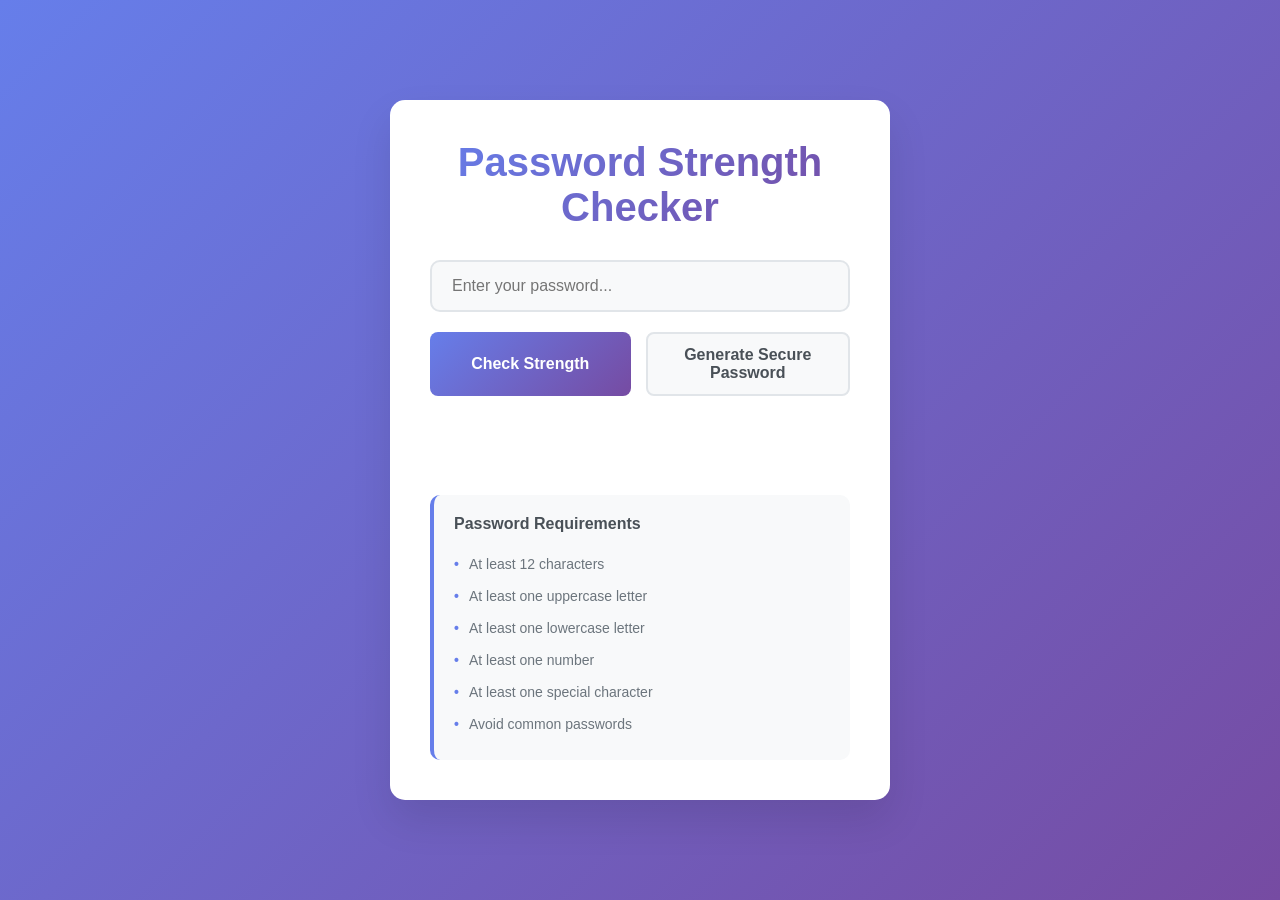
<file: index.html>
<!DOCTYPE html>
<html lang="en">
<head>
    <meta charset="UTF-8">
    <meta name="viewport" content="width=device-width, initial-scale=1.0">
    <title>Password Strength Checker</title>
    <style>
        * {
            margin: 0;
            padding: 0;
            box-sizing: border-box;
        }

        body {
            font-family: 'Segoe UI', Tahoma, Geneva, Verdana, sans-serif;
            background: linear-gradient(135deg, #667eea 0%, #764ba2 100%);
            min-height: 100vh;
            display: flex;
            align-items: center;
            justify-content: center;
            padding: 20px;
        }

        .container {
            background: white;
            border-radius: 15px;
            box-shadow: 0 20px 40px rgba(0, 0, 0, 0.1);
            padding: 40px;
            width: 100%;
            max-width: 500px;
            transition: transform 0.3s ease;
        }

        .container:hover {
            transform: translateY(-5px);
        }

        .title {
            text-align: center;
            color: #333;
            font-size: 2.5rem;
            font-weight: 700;
            margin-bottom: 30px;
            background: linear-gradient(135deg, #667eea, #764ba2);
            -webkit-background-clip: text;
            -webkit-text-fill-color: transparent;
            background-clip: text;
        }

        .input-section {
            margin-bottom: 30px;
        }

        .password-input-container {
            position: relative;
            margin-bottom: 20px;
        }

        .password-input {
            width: 100%;
            padding: 15px 20px;
            border: 2px solid #e1e5e9;
            border-radius: 10px;
            font-size: 16px;
            transition: all 0.3s ease;
            outline: none;
            background: #f8f9fa;
        }

        .password-input:focus {
            border-color: #667eea;
            background: white;
            box-shadow: 0 0 0 3px rgba(102, 126, 234, 0.1);
        }

        .button-group {
            display: flex;
            gap: 15px;
            flex-wrap: wrap;
        }

        .btn {
            flex: 1;
            min-width: 140px;
            padding: 12px 20px;
            border: none;
            border-radius: 8px;
            font-size: 16px;
            font-weight: 600;
            cursor: pointer;
            transition: all 0.3s ease;
            outline: none;
        }

        .btn-primary {
            background: linear-gradient(135deg, #667eea, #764ba2);
            color: white;
        }

        .btn-primary:hover {
            transform: translateY(-2px);
            box-shadow: 0 8px 20px rgba(102, 126, 234, 0.3);
        }

        .btn-secondary {
            background: #f8f9fa;
            color: #495057;
            border: 2px solid #e1e5e9;
        }

        .btn-secondary:hover {
            background: #e9ecef;
            border-color: #ced4da;
        }

        .result-section {
            margin-bottom: 30px;
            opacity: 0;
            transform: translateY(20px);
            transition: all 0.3s ease;
        }

        .result-section.visible {
            opacity: 1;
            transform: translateY(0);
        }

        .strength-indicator {
            margin-bottom: 20px;
        }

        .strength-bar-container {
            background: #e9ecef;
            height: 8px;
            border-radius: 4px;
            overflow: hidden;
            margin-bottom: 10px;
        }

        .strength-bar {
            height: 100%;
            width: 0%;
            transition: all 0.5s ease;
            border-radius: 4px;
        }

        .strength-bar.weak {
            background: linear-gradient(90deg, #ff6b6b, #ee5a52);
            width: 33%;
        }

        .strength-bar.medium {
            background: linear-gradient(90deg, #ffa726, #ff9800);
            width: 66%;
        }

        .strength-bar.strong {
            background: linear-gradient(90deg, #66bb6a, #4caf50);
            width: 100%;
        }

        .strength-label {
            text-align: center;
            font-weight: 600;
            font-size: 18px;
            text-transform: uppercase;
            letter-spacing: 1px;
        }

        .strength-label.weak {
            color: #ff6b6b;
        }

        .strength-label.medium {
            color: #ffa726;
        }

        .strength-label.strong {
            color: #66bb6a;
        }

        .feedback-section {
            background: #f8f9fa;
            border-radius: 10px;
            padding: 20px;
            border-left: 4px solid #667eea;
        }

        .feedback-title {
            font-weight: 600;
            color: #495057;
            margin-bottom: 15px;
            font-size: 16px;
        }

        .feedback-list {
            list-style: none;
        }

        .feedback-item {
            padding: 8px 0;
            color: #6c757d;
            display: flex;
            align-items: center;
            font-size: 14px;
        }

        .feedback-item:before {
            content: "•";
            color: #667eea;
            margin-right: 10px;
            font-weight: bold;
        }

        .feedback-item.satisfied {
            color: #28a745;
        }

        .feedback-item.satisfied:before {
            content: "✓";
            color: #28a745;
        }

        @media (max-width: 480px) {
            .container {
                padding: 30px 20px;
            }

            .title {
                font-size: 2rem;
            }

            .button-group {
                flex-direction: column;
            }

            .btn {
                width: 100%;
                min-width: auto;
            }
        }

        .hidden {
            display: none;
        }
    </style>
</head>
<body>
    <div class="container">
        <h1 class="title">Password Strength Checker</h1>
        
        <div class="input-section">
            <div class="password-input-container">
                <input 
                    type="password" 
                    id="passwordInput" 
                    class="password-input" 
                    placeholder="Enter your password..."
                    autocomplete="new-password"
                >
            </div>
            
            <div class="button-group">
                <button class="btn btn-primary" id="checkStrengthBtn">
                    Check Strength
                </button>
                <button class="btn btn-secondary" id="generatePasswordBtn">
                    Generate Secure Password
                </button>
            </div>
        </div>

        <div class="result-section" id="resultSection">
            <div class="strength-indicator">
                <div class="strength-bar-container">
                    <div class="strength-bar" id="strengthBar"></div>
                </div>
                <div class="strength-label" id="strengthLabel">Check your password</div>
            </div>
        </div>

        <div class="feedback-section" id="feedbackSection">
            <div class="feedback-title">Password Requirements</div>
            <ul class="feedback-list" id="feedbackList">
                <li class="feedback-item" id="lengthCheck">At least 12 characters</li>
                <li class="feedback-item" id="uppercaseCheck">At least one uppercase letter</li>
                <li class="feedback-item" id="lowercaseCheck">At least one lowercase letter</li>
                <li class="feedback-item" id="numberCheck">At least one number</li>
                <li class="feedback-item" id="symbolCheck">At least one special character</li>
                <li class="feedback-item" id="commonCheck">Avoid common passwords</li>
            </ul>
        </div>
    </div>

    <script>
        // Basic frontend functionality for demonstration
        // You can replace this with your Python backend integration
        
        const passwordInput = document.getElementById('passwordInput');
        const checkStrengthBtn = document.getElementById('checkStrengthBtn');
        const generatePasswordBtn = document.getElementById('generatePasswordBtn');
        const resultSection = document.getElementById('resultSection');
        const strengthBar = document.getElementById('strengthBar');
        const strengthLabel = document.getElementById('strengthLabel');
        const feedbackList = document.getElementById('feedbackList');

        // Feedback elements
        const lengthCheck = document.getElementById('lengthCheck');
        const uppercaseCheck = document.getElementById('uppercaseCheck');
        const lowercaseCheck = document.getElementById('lowercaseCheck');
        const numberCheck = document.getElementById('numberCheck');
        const symbolCheck = document.getElementById('symbolCheck');
        const commonCheck = document.getElementById('commonCheck');

        checkStrengthBtn.addEventListener('click', function() {
            const password = passwordInput.value;
            if (password) {
                checkPasswordStrength(password);
                resultSection.classList.add('visible');
            }
        });

        generatePasswordBtn.addEventListener('click', function() {
            const generatedPassword = generateSecurePassword();
            passwordInput.value = generatedPassword;
            checkPasswordStrength(generatedPassword);
            resultSection.classList.add('visible');
        });

        passwordInput.addEventListener('input', function() {
            if (passwordInput.value) {
                checkPasswordStrength(passwordInput.value);
                resultSection.classList.add('visible');
            } else {
                resultSection.classList.remove('visible');
            }
        });

        function checkPasswordStrength(password) {
            let score = 0;
            let feedback = [];

            // Reset all checks
            [lengthCheck, uppercaseCheck, lowercaseCheck, numberCheck, symbolCheck, commonCheck].forEach(el => {
                el.classList.remove('satisfied');
            });

            // Length check
            if (password.length >= 12) {
                score += 2;
                lengthCheck.classList.add('satisfied');
            }

            // Uppercase check
            if (/[A-Z]/.test(password)) {
                score += 1;
                uppercaseCheck.classList.add('satisfied');
            }

            // Lowercase check
            if (/[a-z]/.test(password)) {
                score += 1;
                lowercaseCheck.classList.add('satisfied');
            }

            // Number check
            if (/\d/.test(password)) {
                score += 1;
                numberCheck.classList.add('satisfied');
            }

            // Symbol check
            if (/[!@#$%^&*()_+\-=\[\]{};':"\\|,.<>\/?]/.test(password)) {
                score += 1;
                symbolCheck.classList.add('satisfied');
            }

            // Common password check (basic)
            const commonPasswords = ['password', '123456', 'qwerty', 'admin', 'letmein'];
            if (!commonPasswords.some(common => password.toLowerCase().includes(common))) {
                score += 1;
                commonCheck.classList.add('satisfied');
            }

            // Update strength indicator
            updateStrengthIndicator(score);
        }

        function updateStrengthIndicator(score) {
            strengthBar.className = 'strength-bar';
            strengthLabel.className = 'strength-label';

            if (score <= 2) {
                strengthBar.classList.add('weak');
                strengthLabel.classList.add('weak');
                strengthLabel.textContent = 'Weak';
            } else if (score <= 4) {
                strengthBar.classList.add('medium');
                strengthLabel.classList.add('medium');
                strengthLabel.textContent = 'Medium';
            } else {
                strengthBar.classList.add('strong');
                strengthLabel.classList.add('strong');
                strengthLabel.textContent = 'Strong';
            }
        }

        function generateSecurePassword() {
            const uppercase = 'ABCDEFGHIJKLMNOPQRSTUVWXYZ';
            const lowercase = 'abcdefghijklmnopqrstuvwxyz';
            const numbers = '0123456789';
            const symbols = '!@#$%^&*()_+-=[]{}|;:,.<>?';
            
            let password = '';
            
            // Ensure at least one character from each category
            password += uppercase[Math.floor(Math.random() * uppercase.length)];
            password += lowercase[Math.floor(Math.random() * lowercase.length)];
            password += numbers[Math.floor(Math.random() * numbers.length)];
            password += symbols[Math.floor(Math.random() * symbols.length)];
            
            // Fill the rest randomly
            const allChars = uppercase + lowercase + numbers + symbols;
            for (let i = 4; i < 16; i++) {
                password += allChars[Math.floor(Math.random() * allChars.length)];
            }
            
            // Shuffle the password
            return password.split('').sort(() => 0.5 - Math.random()).join('');
        }
    </script>
</body>
</html>
</file>
